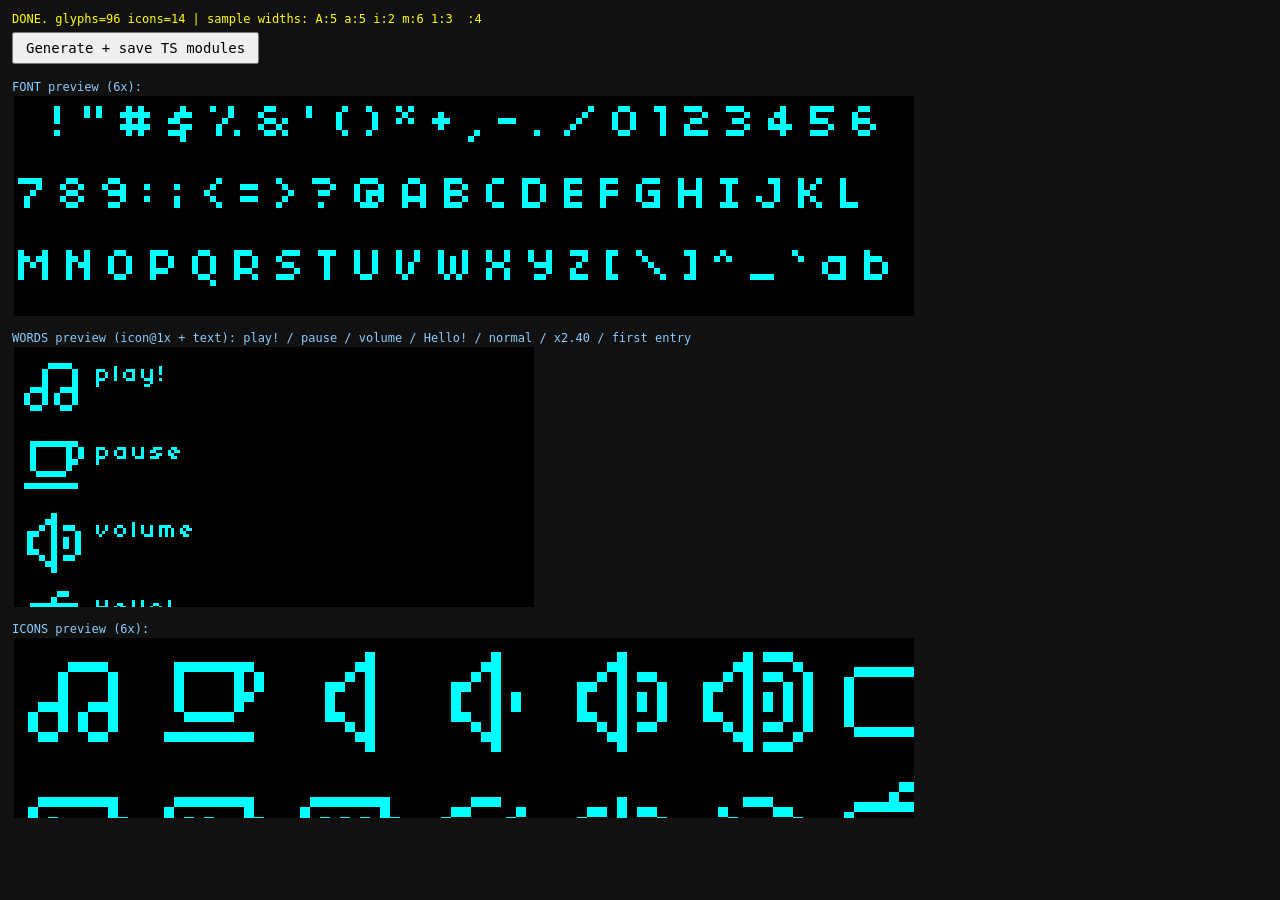
<file: tools/oled-bake/bake.html>
<!doctype html>
<meta charset="utf-8">
<title>K7 bake</title>
<style>
  @font-face { font-family:"04b03"; src:url("./04b03.ttf"); }
  body { background:#111; color:#0f0; font:12px monospace; margin:0; padding:12px; }
  canvas { image-rendering:pixelated; background:#000; margin:2px; }
  #status { color:#ff0; white-space:pre; }
  .lbl { color:#8cf; margin-top:10px; }
</style>
<div id="status">working…</div>
<button id="save" style="font:14px monospace;padding:6px 12px;margin:6px 0;">Generate + save TS modules</button>
<div id="saved" style="color:#6f6;white-space:pre"></div>
<div class="lbl">FONT preview (6x):</div>
<canvas id="fontprev" width="900" height="220"></canvas>
<div class="lbl">WORDS preview (icon@1x + text): play! / pause / volume / Hello! / normal / x2.40 / first entry</div>
<canvas id="words" width="520" height="260"></canvas>
<div class="lbl">ICONS preview (6x):</div>
<canvas id="iconprev" width="900" height="180"></canvas>

<script>
const SF = 8;                 // supersample factor
const DESIGN = 8;             // 04b03 native em px
const CELL_H = 10;            // rows captured per glyph (covers descenders)
const A_THRESH = 64;

// characters: printable ASCII + curly apostrophe
const CHARS = [];
for (let c = 0x20; c <= 0x7e; c++) CHARS.push(String.fromCharCode(c));
CHARS.push('’');

const ICONS = ['music','coffee','volume','volume-1','volume-2','volume-3',
  'battery','battery-low','battery-medium','battery-full',
  'speed-fast','speed-medium','speed-slow','robot-face-happy'];

function bakeFont() {
  const cv = document.createElement('canvas');
  cv.width = 32 * SF; cv.height = CELL_H * SF;
  const ctx = cv.getContext('2d', { willReadFrequently: true });
  ctx.font = (DESIGN * SF) + 'px "04b03"';
  ctx.textBaseline = 'top';
  ctx.textAlign = 'left';

  const glyphs = {};
  for (const ch of CHARS) {
    const adv = Math.round(ctx.measureText(ch).width / SF);
    ctx.clearRect(0, 0, cv.width, cv.height);
    ctx.fillStyle = '#fff';
    ctx.fillText(ch, 0, 0);
    const w = Math.max(adv, 0);
    const sampleW = Math.max(w, 1);
    const img = ctx.getImageData(0, 0, cv.width, cv.height).data;
    const rows = [];
    for (let ry = 0; ry < CELL_H; ry++) {
      let line = '';
      for (let rx = 0; rx < sampleW; rx++) {
        const px = Math.floor(rx * SF + SF / 2);
        const py = Math.floor(ry * SF + SF / 2);
        const a = img[(py * cv.width + px) * 4 + 3];
        line += a > A_THRESH ? '#' : '.';
      }
      rows.push(line);
    }
    glyphs[ch] = { w, rows };
  }
  return glyphs;
}

function loadImg(url) {
  return new Promise((res, rej) => {
    const im = new Image();
    im.onload = () => res(im);
    im.onerror = rej;
    im.src = url;
  });
}

async function bakeIcons() {
  const out = {};
  for (const name of ICONS) {
    const txt = await (await fetch('./svg/' + name + '.svg')).text();
    const url = 'data:image/svg+xml;base64,' + btoa(txt);
    const im = await loadImg(url);
    const cv = document.createElement('canvas');
    cv.width = 24; cv.height = 24;
    const ctx = cv.getContext('2d', { willReadFrequently: true });
    ctx.imageSmoothingEnabled = false;
    ctx.clearRect(0, 0, 24, 24);
    ctx.drawImage(im, 0, 0, 24, 24);
    const img = ctx.getImageData(0, 0, 24, 24).data;
    const rows = [];
    for (let y = 0; y < 24; y++) {
      let line = '';
      for (let x = 0; x < 24; x++) {
        const a = img[(y * 24 + x) * 4 + 3];
        line += a > A_THRESH ? '#' : '.';
      }
      rows.push(line);
    }
    out[name] = rows;
  }
  return out;
}

// ---- previews ----
function drawGlyphAt(ctx, g, x, y, s, color) {
  ctx.fillStyle = color;
  for (let ry = 0; ry < g.rows.length; ry++)
    for (let rx = 0; rx < g.rows[ry].length; rx++)
      if (g.rows[ry][rx] === '#') ctx.fillRect(x + rx * s, y + ry * s, s, s);
}
function drawWord(ctx, glyphs, text, x, y, s, color) {
  let cx = x;
  for (const ch of text) {
    const g = glyphs[ch] || glyphs[' '];
    drawGlyphAt(ctx, g, cx, y, s, color);
    cx += (g.w + 1) * s;
  }
  return cx;
}

(async () => {
  await document.fonts.load((DESIGN*SF)+'px "04b03"');
  await document.fonts.ready;
  const glyphs = bakeFont();
  const icons = await bakeIcons();
  window.__BAKE__ = { glyphs, icons, cellH: CELL_H };

  // font atlas
  const fp = document.getElementById('fontprev').getContext('2d');
  fp.fillStyle = '#000'; fp.fillRect(0,0,900,220);
  let x = 4, y = 4; const s = 6;
  for (const ch of CHARS) {
    const g = glyphs[ch];
    drawGlyphAt(fp, g, x, y, s, '#0ff');
    x += (Math.max(g.w,3) + 2) * s;
    if (x > 860) { x = 4; y += (CELL_H + 2) * s; }
  }

  // words with icon
  const wc = document.getElementById('words').getContext('2d');
  wc.fillStyle = '#000'; wc.fillRect(0,0,520,260);
  const rows = [['music','play!'],['coffee','pause'],['volume-2','volume'],
    ['robot-face-happy','Hello!'],['speed-medium','normal'],['speed-fast','x2.40']];
  let yy = 4; const S2 = 3;
  for (const [icon, word] of rows) {
    // icon 24x24 at S2
    const ic = icons[icon];
    wc.fillStyle = '#0ff';
    for (let iy=0; iy<24; iy++) for (let ix=0; ix<24; ix++)
      if (ic[iy][ix]==='#') wc.fillRect(4+ix*S2, yy+iy*S2, S2, S2);
    drawWord(wc, glyphs, word, 4 + 26*S2, yy + 4*S2, S2, '#0ff');
    yy += 26 * S2;
  }

  // icon atlas
  const ip = document.getElementById('iconprev').getContext('2d');
  ip.fillStyle = '#000'; ip.fillRect(0,0,900,180);
  let ix0 = 4, iy0 = 4; const is = 5;
  for (const name of ICONS) {
    const ic = icons[name];
    ip.fillStyle = '#0ff';
    for (let yy2=0; yy2<24; yy2++) for (let xx2=0; xx2<24; xx2++)
      if (ic[yy2][xx2]==='#') ip.fillRect(ix0+xx2*is, iy0+yy2*is, is, is);
    ix0 += 26*is + 6;
    if (ix0 > 840) { ix0 = 4; iy0 += 26*is; }
  }

  document.getElementById('status').textContent =
    'DONE. glyphs='+Object.keys(glyphs).length+' icons='+Object.keys(icons).length+
    ' | sample widths: '+['A','a','i','m','1',' '].map(c=>c+':'+glyphs[c].w).join(' ');

  // ---- TS module generation ----
  const ROWS = 8; // 04b03 fits rows 0..7

  function fontTS() {
    let entries = '';
    for (const ch of CHARS) {
      const g = glyphs[ch];
      const rows = g.rows.slice(0, ROWS).map(r => JSON.stringify(r)).join(',');
      entries += '  ' + JSON.stringify(ch) + ': { w: ' + g.w + ', rows: [' + rows + '] },\n';
    }
    return `// GENERATED — do not edit by hand. Baked from 04b03.ttf (Yuji Oshimoto, free) at 8px.
// Regenerate with scratchpad/gen/bake.html. Each glyph: proportional advance \`w\`
// plus \`rows\` (${ROWS} strings of '#'/'.'), one 04b03 pixel per char, top-aligned.
export interface Glyph { w: number; rows: string[]; }
export const CELL_H = ${ROWS};
export const FONT_04B03: Record<string, Glyph> = {
${entries}};
`;
  }

  function iconsTS() {
    let entries = '';
    for (const name of ICONS) {
      const rows = icons[name].map(r => JSON.stringify(r)).join(',\n    ');
      entries += '  ' + JSON.stringify(name) + ': [\n    ' + rows + ',\n  ],\n';
    }
    return `// GENERATED — do not edit by hand. Baked from pixelarticons (MIT) 24x24 SVGs.
// Regenerate with scratchpad/gen/bake.html. Each icon: 24 strings of 24 '#'/'.'.
export const ICON_W = 24;
export const ICON_H = 24;
export const ICONS: Record<string, string[]> = {
${entries}};
`;
  }

  async function save(name, text) {
    const r = await fetch('/write', { method: 'POST', headers: { 'x-filename': name }, body: text });
    return name + ' → ' + r.status + ' ' + (await r.text());
  }

  document.getElementById('save').onclick = async () => {
    const out = [];
    out.push(await save('src/app/components/oled/font04b03.ts', fontTS()));
    out.push(await save('src/app/components/oled/icons.ts', iconsTS()));
    document.getElementById('saved').textContent = out.join('\n');
  };
})();
</script>
</file>
